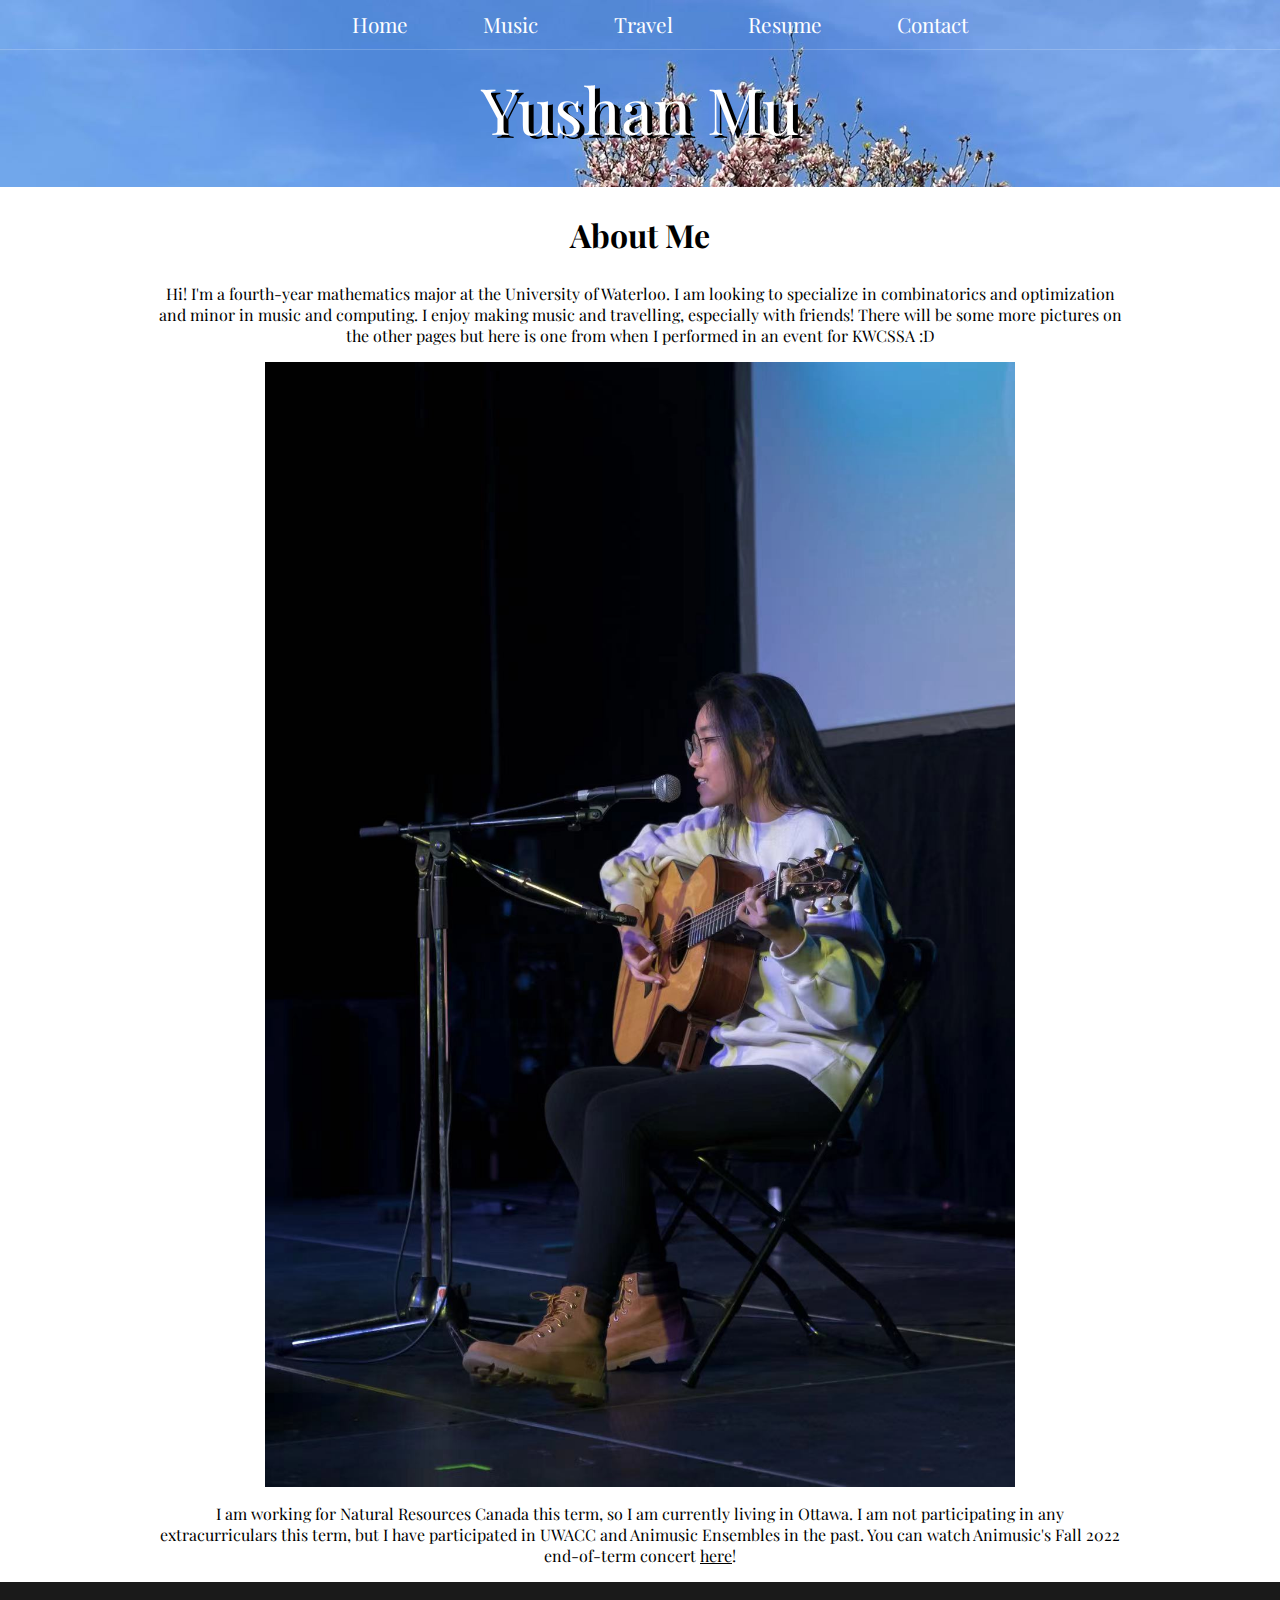
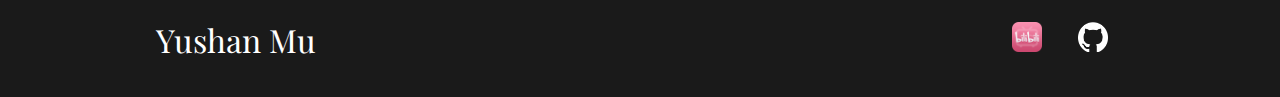
<file: index.html>
<!DOCTYPE html> <!-- tells us which version of html to use -->
<html> <!-- everything after this is html code -->
    <head>
        <title>Yushan Mu | Home</title> <!-- title of the tab -->
        <meta name="description" content="This is my personal website"> <!-- the meta can be used for a lot of different things -->
        <!-- this description is what shows up on a google search under the title if the website is searched-->
        <link rel="stylesheet" href="styles.css" /> <!-- loads the css file -->
    </head>
    <body>
        <header class="main-header"> <!-- tells browser that this is header of our page -->
            <nav class="nav main-nav"> <!-- tells browser that this is the navigation part, can have multiple but usually only need 1 -->
                <ul> <!-- unordered list; ol is ordered list -->
                    <li><a href="index.html">Home</a></li> <!-- list items, can only be used inside an ul or ol -->
                    <li><a href="music.html">Music</a></li>
                    <li><a href="travel.html">Travel</a></li>
                    <li><a href="resume.html">Resume</a></li>
                    <li><a href="contact.html">Contact</a></li>
                </ul>
            </nav>
            <!-- <hr> horizontal rule; supplies horizontal line, this is an empty tag, no longer needed -->
            <h1 class="my-name-big">Yushan Mu</h1> <!-- heading element; h1 is the largest text, h6 is the smallest -->
        </header>

        <section class="content-section container"> <!-- grouping of stuff inside one second, similar to header -->
            <h2 class="section-header">About Me</h2>
            <p> <!-- paragraph element, smaller text than all headings -->
                Hi! I'm a fourth-year mathematics major at the University of Waterloo. I am looking to specialize in combinatorics and optimization and minor in music and computing. 
                I enjoy making music and travelling, especially with friends! There will be some more pictures on the other pages but here is one from when I 
                performed in an event for KWCSSA :D
            </p>
            <img class="my-picture" src="picture_of_me_kwcssa.jpg" width="750"> <!-- this is an example of an empty tag, src is source attribute -->
            <p> 
                I am working for Natural Resources Canada this term, so I am currently living in Ottawa. I am not participating in any extracurriculars this term,
                but I have participated in UWACC and Animusic Ensembles in the past. You can watch Animusic's Fall 2022 end-of-term concert
                <a href="https://www.youtube.com/watch?v=dAlz5Y0PA90&t=9953s">here</a>!
            </p>
        </section>
        
        <footer class="main-footer">
            <div class="container main-footer-container">
                <h3 class="my-name">Yushan Mu</h3>
                <ul class="nav footer-nav">
                    <li><a href="https://space.bilibili.com/266409599"><img src="bilibili logo.png" width="25"></a></li>
                    <li><a href="https://github.com/yushan-mu"><img src="github logo.png" width="25"></a></li>
                </ul>
            </div>
        </footer>
    </body>
</html>
</file>
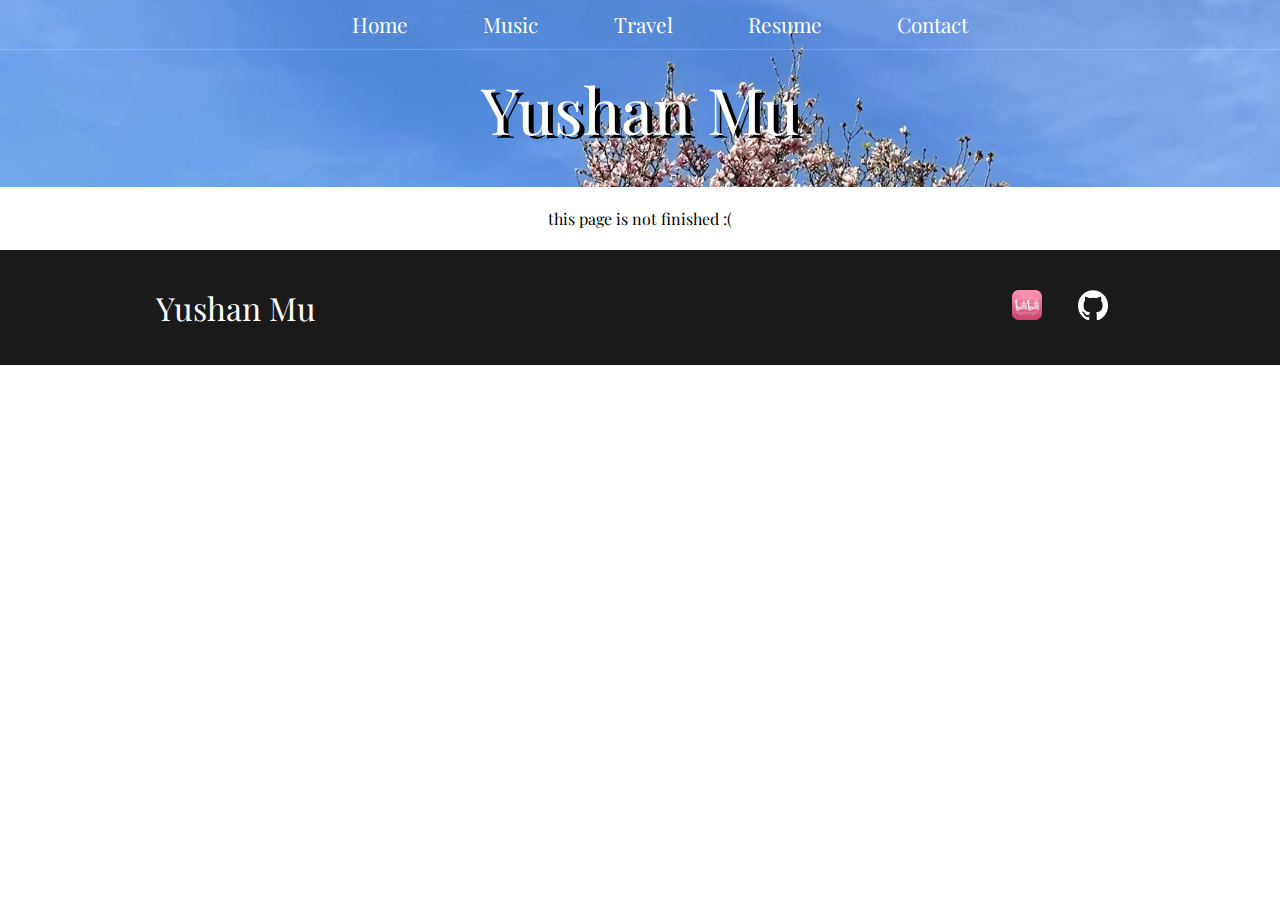
<file: contact.html>
<!DOCTYPE html>
<html>
    <head>
        <title>Yushan Mu | Music</title>
        <meta name="description" content="This is my personal website">
        <link rel="stylesheet" href="styles.css" />
    </head>
    <body>
        <header class="main-header"> 
            <nav class="nav main-nav"> 
                <ul>
                    <li><a href="index.html">Home</a></li> 
                    <li><a href="music.html">Music</a></li>
                    <li><a href="travel.html">Travel</a></li>
                    <li><a href="resume.html">Resume</a></li>
                    <li><a href="contact.html">Contact</a></li>
                </ul>
            </nav>
            <h1 class="my-name-big">Yushan Mu</h1>
        </header>

       <section>
            <br>
            this page is not finished :(
            <br><br>
       </section>
        
       <footer class="main-footer">
            <div class="container main-footer-container">
                <h3 class="my-name">Yushan Mu</h3>
                <ul class="nav footer-nav">
                    <li><a href="https://space.bilibili.com/266409599"><img src="bilibili logo.png" width="25"></a></li>
                    <li><a href="https://github.com/yushan-mu"><img src="github logo.png" width="25"></a></li>
                </ul>
            </div>
        </footer>
    </body>
</html>
</file>
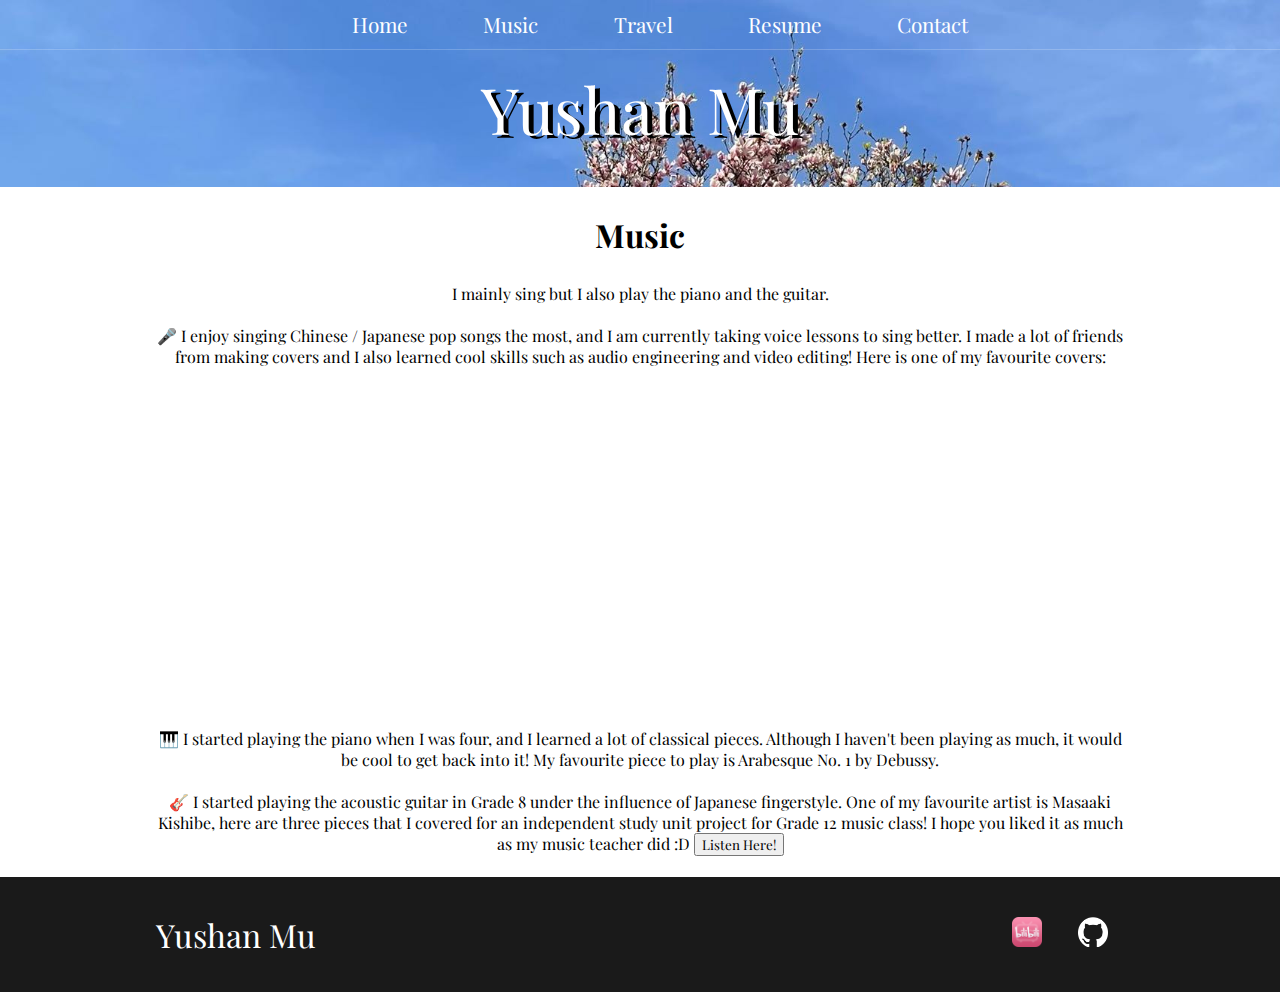
<file: music.html>
<!DOCTYPE html>
<html>
    <head>
        <title>Yushan Mu | Music</title>
        <meta name="description" content="This is my personal website">
        <link rel="stylesheet" href="styles.css" />
    </head>
    <body>
        <header class="main-header"> 
            <nav class="nav main-nav"> 
                <ul>
                    <li><a href="index.html">Home</a></li> 
                    <li><a href="music.html">Music</a></li>
                    <li><a href="travel.html">Travel</a></li>
                    <li><a href="resume.html">Resume</a></li>
                    <li><a href="contact.html">Contact</a></li>
                </ul>
            </nav>
            <h1 class="my-name-big">Yushan Mu</h1>
        </header>

        <section class="content-section container">
            <h2 class="section-header">Music</h2>
            <div>
                I mainly sing but I also play the piano and the guitar. 
            </div>

            <div>
                <br>
                🎤 I enjoy singing Chinese / Japanese pop songs the most, and I am currently taking voice lessons to sing better. 
                I made a lot of friends from making covers and I also learned cool skills such as audio engineering and video editing!
                Here is one of my favourite covers: 
                <br>
                <br>
                <iframe width="560" height="315" src="https://www.youtube.com/embed/NShwWvUUJ2o" 
                title="YouTube video player" frameborder="0" allow="accelerometer; autoplay; clipboard-write; encrypted-media; gyroscope;
                 picture-in-picture" allowfullscreen></iframe>
            </div>

            <div>
                <br>
                🎹 I started playing the piano when I was four, and I learned a lot of classical pieces. Although I haven't been playing
                 as much, it would be cool to get back into it! My favourite piece to play is Arabesque No. 1 by Debussy.
            </div>

            <div>
                <br>
                🎸 I started playing the acoustic guitar in Grade 8 under the influence of Japanese fingerstyle. One of my favourite 
                artist is Masaaki Kishibe, here are three pieces that I covered for an independent study unit project for Grade 12 music
                 class! I hope you liked it as much as my music teacher did :D
                <span> 
                    <a href="https://soundcloud.com/lilg4wuk4ie9/sets/i-should-become-a-guitar-major" 
                    target="_blank"> <!-- target="_blank" opens link in new tab -->
                    <button type="button">Listen Here!</button> </a>
                </span>
                <br>
                <br>
            </div>
            
        </section>
        
        <footer class="main-footer">
            <div class="container main-footer-container">
                <h3 class="my-name">Yushan Mu</h3>
                <ul class="nav footer-nav">
                    <li><a href="https://space.bilibili.com/266409599"><img src="bilibili logo.png" width="25"></a></li>
                    <li><a href="https://github.com/yushan-mu"><img src="github logo.png" width="25"></a></li>
                </ul>
            </div>
        </footer>
    </body>
</html>
</file>
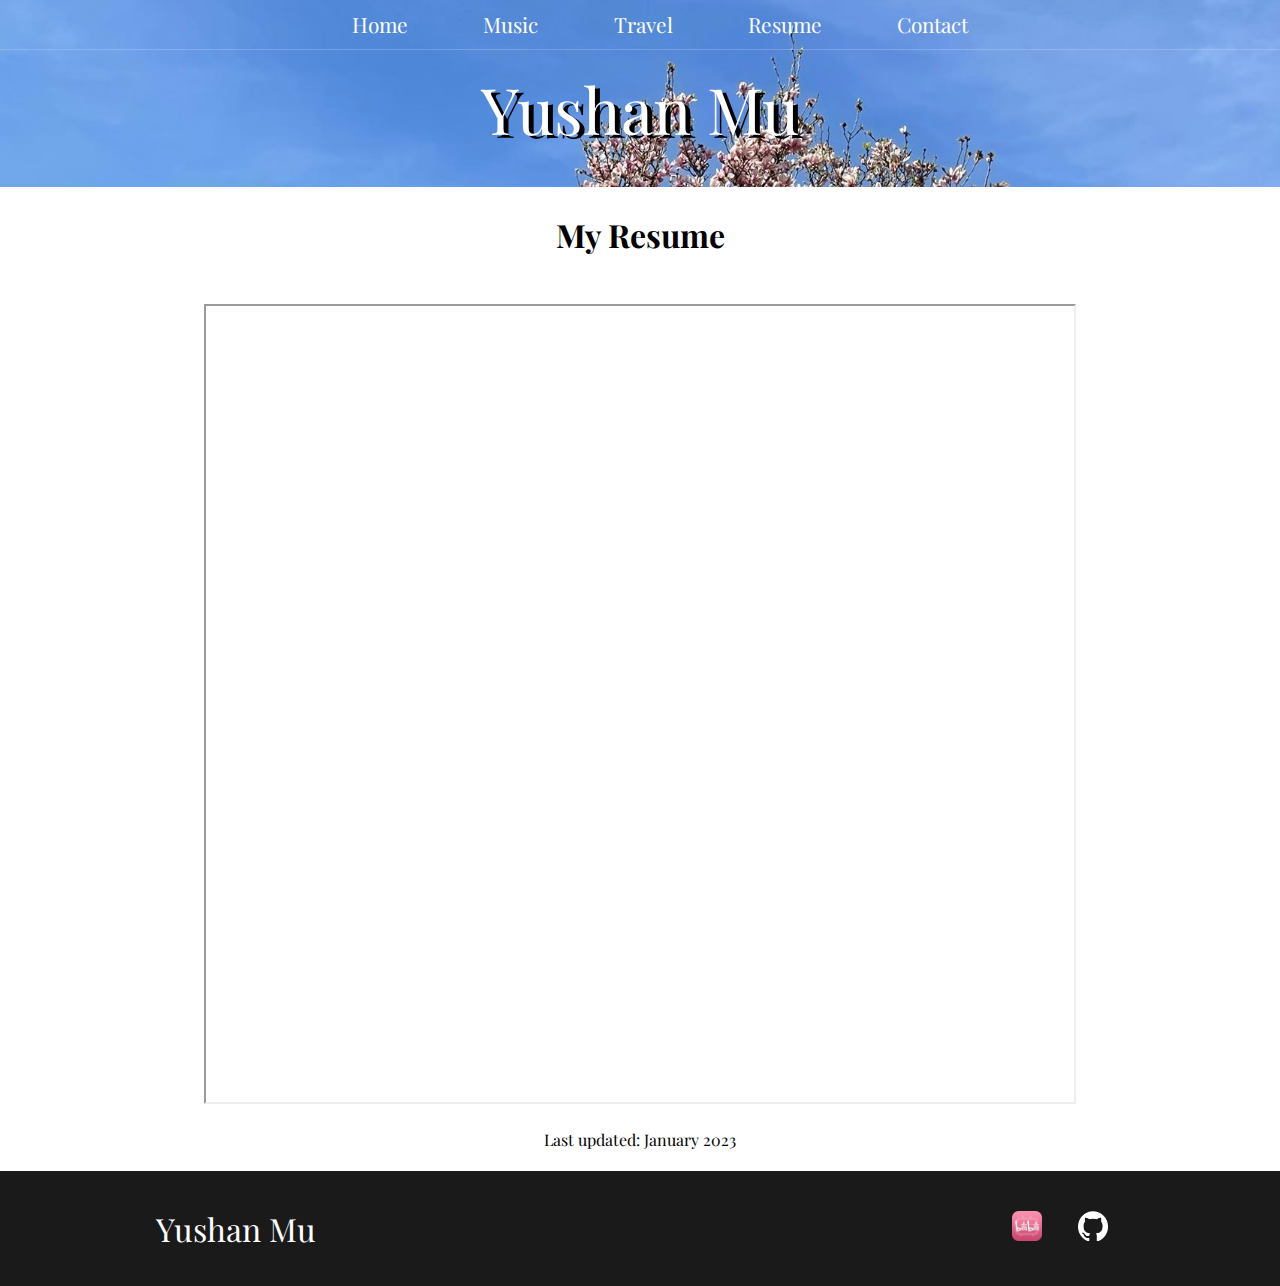
<file: resume.html>
<!DOCTYPE html>
<html>
    <head>
        <title>Yushan Mu | Resume</title>
        <meta name="description" content="This is my personal website">
        <link rel="stylesheet" href="styles.css" />
    </head>
    <body>
        <header class="main-header"> 
            <nav class="nav main-nav"> 
                <ul>
                    <li><a href="index.html">Home</a></li> 
                    <li><a href="music.html">Music</a></li>
                    <li><a href="travel.html">Travel</a></li>
                    <li><a href="resume.html">Resume</a></li>
                    <li><a href="contact.html">Contact</a></li>
                </ul>
            </nav>
            <h1 class="my-name-big">Yushan Mu</h1>
        </header>

    <section class="content-section container">
        <h2 class="section-header">My Resume</h2>
        <br>
        <iframe src="Yushan Mu Resume.pdf" width="90%" height="800px"></iframe>
        <div>
        <br>
            Last updated: January 2023
        </div>
        <br>
    </section>
        
       <footer class="main-footer">
            <div class="container main-footer-container">
                <h3 class="my-name">Yushan Mu</h3>
                <ul class="nav footer-nav">
                    <li><a href="https://space.bilibili.com/266409599"><img src="bilibili logo.png" width="25"></a></li>
                    <li><a href="https://github.com/yushan-mu"><img src="github logo.png" width="25"></a></li>
                </ul>
            </div>
        </footer>
    </body>
</html>
</file>
<file: styles.css>
@import url("https://fonts.googleapis.com/css2?family=Playfair+Display:wght@400;700&display=swap");

* {
    font-family: 'Playfair Display';
    color: #000000;
    text-align: center;
    box-sizing: border-box;  /* counts padding within width */
} 

html, body {
    margin: 0;
    padding: 0;
}

.nav ul {
    margin: 0;
}

.main-header {
    background-image: url("background image.jpg");
    background-size: cover;
    padding-bottom: 20px
}

.nav li {
    display: inline;
}

.nav a {
    display: inline-block; /* allows you to add padding to inline elements */
    padding: .5em;
    color: white;
    text-decoration: none;
}

.nav a:hover {
    background-color: rgba(255, 255, 255, 0.2)
}

.main-nav {
    text-align: center;
    font-size: 1.3em;
    border-bottom: 1px solid rgba(255, 255, 255, 0.2);
}

.main-nav li {
    padding: 0 2%
}

.my-name-big {
    text-align: center;
    font-size: 4em;
    margin: 0.25em;
    color: white;
    font-weight: normal;
    text-shadow: 5px 3px black;
}

.my-name {
    text-align: center;
    font-size: 2em;
    color: white;
    font-weight: normal;
}

.content-section {
    margin: 1em;
}

.container {
    max-width: 1000px;
    margin: 0 auto;
    padding: 0 1em;
}

.section-header {
    text-align: center;
    font-size: 2em;
}

.my-picture {
    display: block;
    margin-left: auto;
    margin-right: auto;
}

.main-footer {
    background-color: rgb(26, 26, 26);
    color: white;
    padding: .25em 0;
}

.main-footer-container {
    display: flex;
    align-items: center;
}

.main-footer-container ul {
    flex-grow: 1;
    text-align: end;
}

.footer-nav li {
    padding: 0 0.5em;
}

.footer-nav img {
    width: 30px;
    height: 30px;
}

#map { height: 600px; }
</file>
